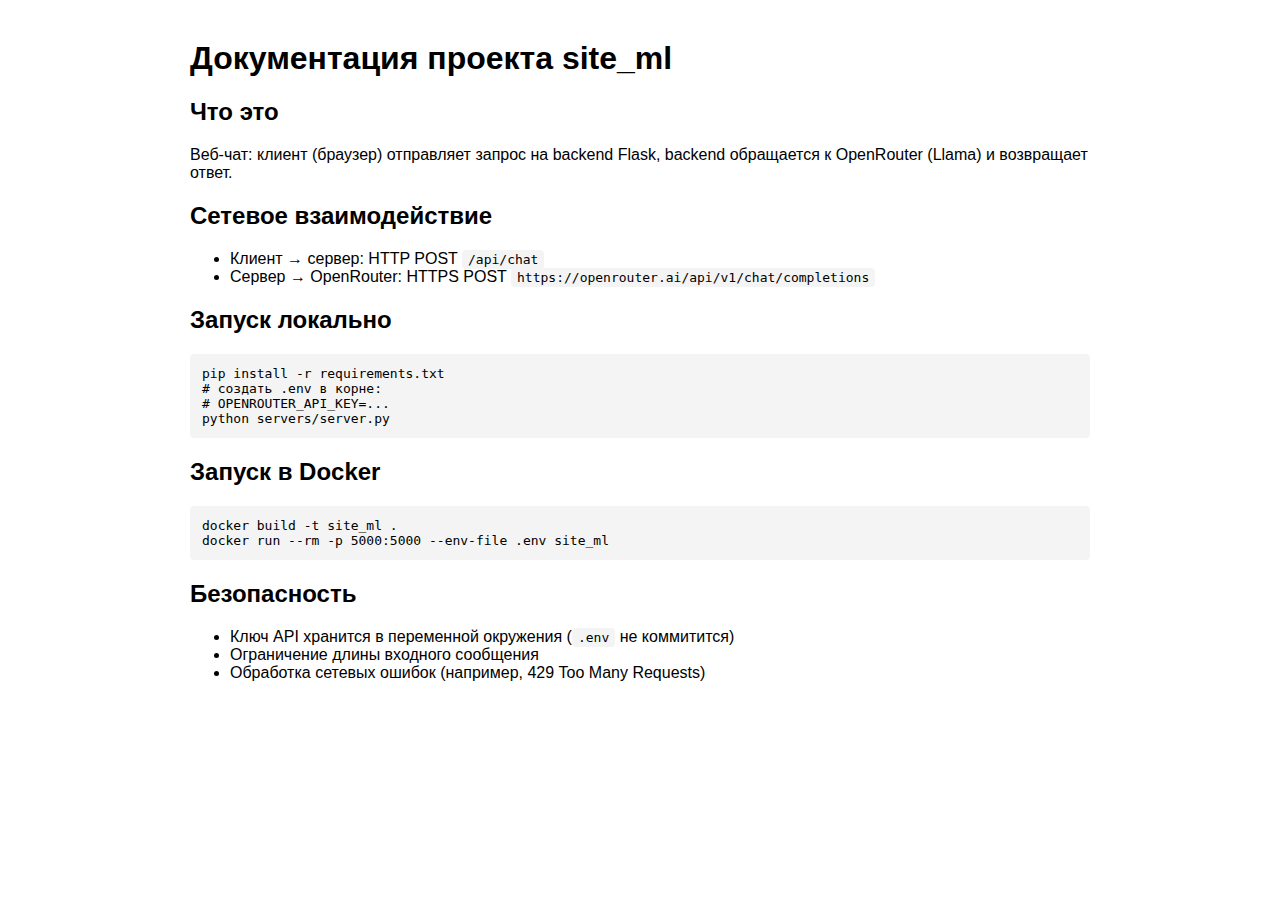
<file: client/templates/docs.html>
<!doctype html>
<html lang="ru">
<head>
  <meta charset="utf-8">
  <title>Документация — site_ml</title>
  <style>
    body { font-family: Arial, sans-serif; max-width: 900px; margin: 40px auto; padding: 0 16px; }
    code, pre { background: #f4f4f4; padding: 2px 6px; border-radius: 4px; }
    pre { padding: 12px; overflow: auto; }
  </style>
</head>
<body>
  <h1>Документация проекта site_ml</h1>

  <h2>Что это</h2>
  <p>Веб-чат: клиент (браузер) отправляет запрос на backend Flask, backend обращается к OpenRouter (Llama) и возвращает ответ.</p>

  <h2>Сетевое взаимодействие</h2>
  <ul>
    <li>Клиент → сервер: HTTP POST <code>/api/chat</code></li>
    <li>Сервер → OpenRouter: HTTPS POST <code>https://openrouter.ai/api/v1/chat/completions</code></li>
  </ul>

  <h2>Запуск локально</h2>
  <pre>pip install -r requirements.txt
# создать .env в корне:
# OPENROUTER_API_KEY=...
python servers/server.py</pre>

  <h2>Запуск в Docker</h2>
  <pre>docker build -t site_ml .
docker run --rm -p 5000:5000 --env-file .env site_ml</pre>

  <h2>Безопасность</h2>
  <ul>
    <li>Ключ API хранится в переменной окружения (<code>.env</code> не коммитится)</li>
    <li>Ограничение длины входного сообщения</li>
    <li>Обработка сетевых ошибок (например, 429 Too Many Requests)</li>
  </ul>
</body>
</html>
</file>
